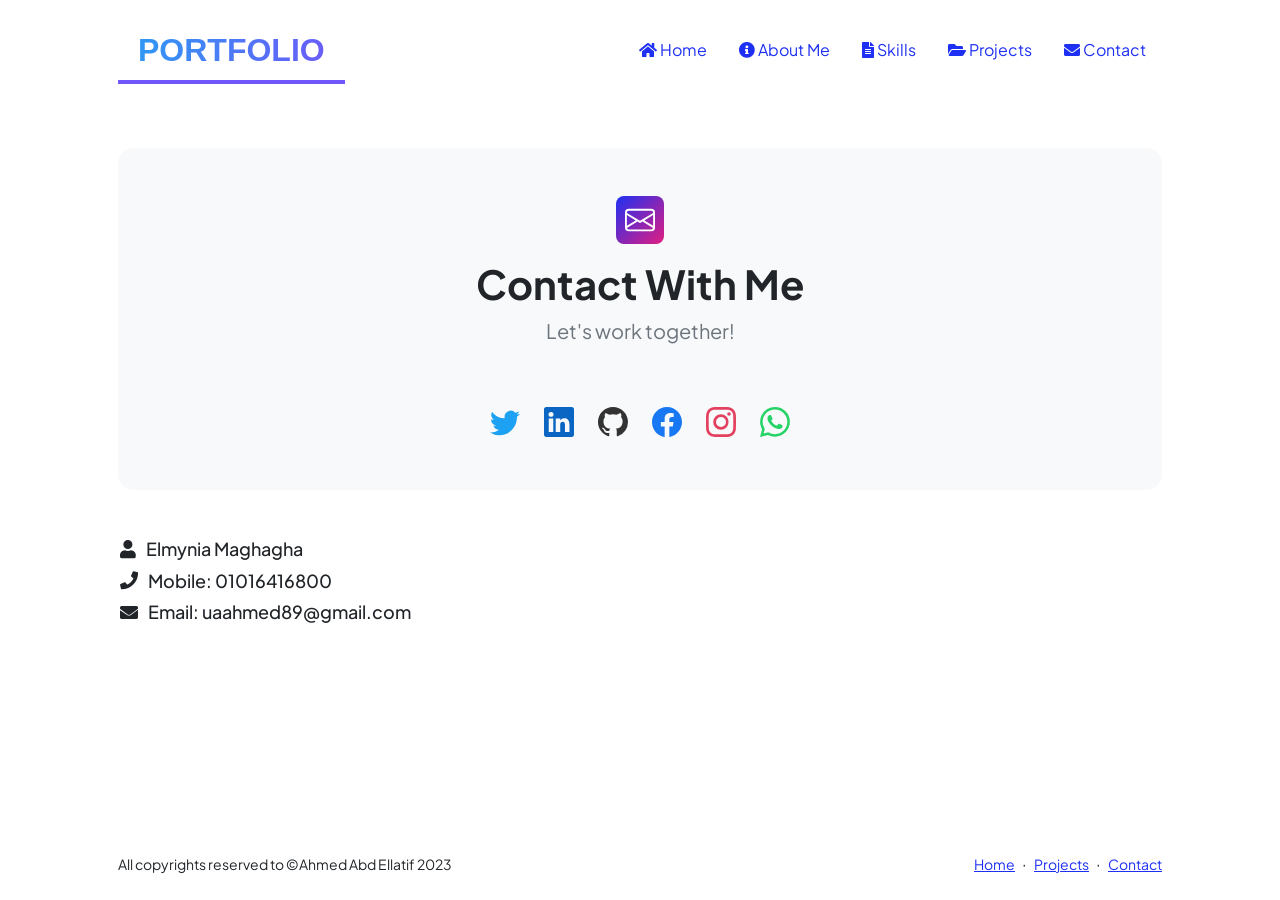
<file: contact.html>
<!DOCTYPE html>
<html lang="en">
    <head>
        <meta charset="utf-8" />
        <meta name="viewport" content="width=device-width, initial-scale=1, shrink-to-fit=no" />
        <meta name="description" content />
        <meta name="author" content />
        <title>Ahmed Abd Ellatif</title>
        <!-- Favicon-->
        <link rel="icon" type="image/x-icon" href="assets/favicon.ico" />
        <!-- Custom Google font-->
        <link rel="preconnect" href="https://fonts.googleapis.com" />
        <link rel="preconnect" href="https://fonts.gstatic.com" crossorigin />
        <link href="https://fonts.googleapis.com/css2?family=Plus+Jakarta+Sans:wght@100;200;300;400;500;600;700;800;900&amp;display=swap" rel="stylesheet" />
        <!-- Bootstrap icons-->
        <link href="https://cdn.jsdelivr.net/npm/bootstrap-icons@1.8.1/font/bootstrap-icons.css" rel="stylesheet" />
        <!-- Core theme CSS (includes Bootstrap)-->
        <link href="css/styles.css" rel="stylesheet" />
        <link rel="stylesheet" href="https://cdnjs.cloudflare.com/ajax/libs/font-awesome/5.15.3/css/all.min.css">

        <style>

            .bi {
                font-size: 100px;
            }

            /* Add custom color to the icons */
            .bi-twitter {
                color: #1DA1F2;
            }

            .bi-linkedin {
                color: #0A66C2;
            }

            .bi-github {
                color: #333;
            }

            .bi-facebook {
                color: #1877F2;
            }

            .bi-instagram {
                color: #E4405F;
            }

            .bi-whatsapp {
                color: #25D366;
            }
.nav-link:hover i {
  transform: scale(1.4);
}

.about-me {
  background-color: #f5f5f5;
  padding: 20px;
  border-radius: 8px;
  box-shadow: 0 2px 4px rgba(0, 0, 0, 0.1);
}

.section-title {
  color: #333;
  font-size: 24px;
  font-weight: bold;
  margin-bottom: 20px;
  border-bottom: 2px solid #ccc;
  padding-bottom: 10px;
}

.description {
  color: #666;
  font-size: 16px;
  line-height: 1.6;
}

.description p {
  margin-bottom: 15px;
}

.description p:last-child {
  margin-bottom: 0;
}

.text-gradient {
  position: relative;
  display: inline-block;
}

.zoom {
  transition: transform 0.3s;
  
}

.zoom:hover {
  transform: scale(1.6);
}

.name,
.contact {
  display: flex;
  align-items: center;
  font-size: 18px;
  margin-left: 120px;
  margin-bottom: 10px;
}

.name i,
.contact i {
  margin-right: 10px;
}



        </style>
    </head>
    <body class="d-flex flex-column">
        <main class="flex-shrink-0">
            <!-- Navigation-->
            <nav class="navbar navbar-expand-lg navbar-light bg-white py-3">
                <div class="container px-5">
                    <div class="logo"><span>Port</span>folio</div>
                    <button class="navbar-toggler" type="button" data-bs-toggle="collapse" data-bs-target="#navbarSupportedContent" aria-controls="navbarSupportedContent" aria-expanded="false" aria-label="Toggle navigation"><span class="navbar-toggler-icon"></span></button>
                    <nav>
                        <ul class="nav">
                          <li class="nav-item"><a class="nav-link" href="index.html"><i class="fas fa-home"></i> Home</a></li>
                          <li class="nav-item"><a class="nav-link" href="index.html#about"><i class="fas fa-info-circle"></i> About Me</a></li>
                          <li class="nav-item"><a class="nav-link" href="resume.html"><i class="fas fa-file-alt"></i> Skills</a></li>
                          <li class="nav-item"><a class="nav-link" href="projects.html"><i class="fas fa-folder-open"></i> Projects</a></li>
                          <li class="nav-item"><a class="nav-link" href="contact.html"><i class="fas fa-envelope"></i> Contact</a></li>
                        </ul>
                      </nav>
                </div>
            </nav>
            <!-- Page content-->
            <section class="py-5">
                <div class="container px-5">
                    <!-- Contact form-->
                    <div class="bg-light rounded-4 py-5 px-4 px-md-5">
                        <div class="text-center mb-5">
                            <div class="feature bg-primary bg-gradient-primary-to-secondary text-white rounded-3 mb-3">
                                <svg xmlns="http://www.w3.org/2000/svg" width="30" height="30" fill="currentColor" class="bi bi-envelope" viewBox="0 0 16 16">
                                    <path d="M0 4a2 2 0 0 1 2-2h12a2 2 0 0 1 2 2v8a2 2 0 0 1-2 2H2a2 2 0 0 1-2-2V4Zm2-1a1 1 0 0 0-1 1v.217l7 4.2 7-4.2V4a1 1 0 0 0-1-1H2Zm13 2.383-4.708 2.825L15 11.105V5.383Zm-.034 6.876-5.64-3.471L8 9.583l-1.326-.795-5.64 3.47A1 1 0 0 0 2 13h12a1 1 0 0 0 .966-.741ZM1 11.105l4.708-2.897L1 5.383v5.722Z"/>
                                </svg>
                            </div>
                            <h1 class="fw-bolder">Contact With Me</h1>
                            <p class="lead fw-normal text-muted mb-0">Let's work together!</p>
                        </div>
                        <div class="row gx-5 justify-content-center">
                        </div>
                        <div class="d-flex justify-content-center fs-2 gap-4">
                            <a class="text-gradient zoom" href="https://twitter.com/Ahmed17939341">
                                <svg xmlns="http://www.w3.org/2000/svg" width="30" height="30" fill="currentColor" class="bi bi-twitter" viewBox="0 0 16 16">
                                    <path d="M5.026 15c6.038 0 9.341-5.003 9.341-9.334 0-.14 0-.282-.006-.422A6.685 6.685 0 0 0 16 3.542a6.658 6.658 0 0 1-1.889.518 3.301 3.301 0 0 0 1.447-1.817 6.533 6.533 0 0 1-2.087.793A3.286 3.286 0 0 0 7.875 6.03a9.325 9.325 0 0 1-6.767-3.429 3.289 3.289 0 0 0 1.018 4.382A3.323 3.323 0 0 1 .64 6.575v.045a3.288 3.288 0 0 0 2.632 3.218 3.203 3.203 0 0 1-.865.115 3.23 3.23 0 0 1-.614-.057 3.283 3.283 0 0 0 3.067 2.277A6.588 6.588 0 0 1 .78 13.58a6.32 6.32 0 0 1-.78-.045A9.344 9.344 0 0 0 5.026 15z"/>
                                </svg></a>

                            <a class="text-gradient zoom" href="https://www.linkedin.com/in/ahmed-abd-ellatif-99b10124a">
                                <svg xmlns="http://www.w3.org/2000/svg" width="30" height="30" fill="currentColor" class="bi bi-linkedin" viewBox="0 0 16 16">
                                    <path d="M0 1.146C0 .513.526 0 1.175 0h13.65C15.474 0 16 .513 16 1.146v13.708c0 .633-.526 1.146-1.175 1.146H1.175C.526 16 0 15.487 0 14.854V1.146zm4.943 12.248V6.169H2.542v7.225h2.401zm-1.2-8.212c.837 0 1.358-.554 1.358-1.248-.015-.709-.52-1.248-1.342-1.248-.822 0-1.359.54-1.359 1.248 0 .694.521 1.248 1.327 1.248h.016zm4.908 8.212V9.359c0-.216.016-.432.08-.586.173-.431.568-.878 1.232-.878.869 0 1.216.662 1.216 1.634v3.865h2.401V9.25c0-2.22-1.184-3.252-2.764-3.252-1.274 0-1.845.7-2.165 1.193v.025h-.016a5.54 5.54 0 0 1 .016-.025V6.169h-2.4c.03.678 0 7.225 0 7.225h2.4z"/>
                                </svg>
                            </a>
                            <a class="text-gradient zoom" href="https://github.com/AhmedAbdEllatif7">
                                <svg xmlns="http://www.w3.org/2000/svg" width="30" height="30" fill="currentColor" class="bi bi-github" viewBox="0 0 16 16">
                                    <path d="M8 0C3.58 0 0 3.58 0 8c0 3.54 2.29 6.53 5.47 7.59.4.07.55-.17.55-.38 0-.19-.01-.82-.01-1.49-2.01.37-2.53-.49-2.69-.94-.09-.23-.48-.94-.82-1.13-.28-.15-.68-.52-.01-.53.63-.01 1.08.58 1.23.82.72 1.21 1.87.87 2.33.66.07-.52.28-.87.51-1.07-1.78-.2-3.64-.89-3.64-3.95 0-.87.31-1.59.82-2.15-.08-.2-.36-1.02.08-2.12 0 0 .67-.21 2.2.82.64-.18 1.32-.27 2-.27.68 0 1.36.09 2 .27 1.53-1.04 2.2-.82 2.2-.82.44 1.1.16 1.92.08 2.12.51.56.82 1.27.82 2.15 0 3.07-1.87 3.75-3.65 3.95.29.25.54.73.54 1.48 0 1.07-.01 1.93-.01 2.2 0 .21.15.46.55.38A8.012 8.012 0 0 0 16 8c0-4.42-3.58-8-8-8z"/>
                                </svg>
                            </a>

                            <a class="text-gradient zoom" href="https://www.facebook.com/ahmed.abdellatif.mohammed/">
                                <!-- https://www.facebook.com/ahmed.elahlawy.37201 -->
                                <svg xmlns="http://www.w3.org/2000/svg" width="30" height="30" fill="currentColor" class="bi bi-facebook" viewBox="0 0 16 16">
                                    <path d="M16 8.049c0-4.446-3.582-8.05-8-8.05C3.58 0-.002 3.603-.002 8.05c0 4.017 2.926 7.347 6.75 7.951v-5.625h-2.03V8.05H6.75V6.275c0-2.017 1.195-3.131 3.022-3.131.876 0 1.791.157 1.791.157v1.98h-1.009c-.993 0-1.303.621-1.303 1.258v1.51h2.218l-.354 2.326H9.25V16c3.824-.604 6.75-3.934 6.75-7.951z"/>
                                </svg>
                            </a>

                            <a class="text-gradient zoom" href="https://www.instagram.com/ahmed__abd_ellatif/">
                                <svg xmlns="http://www.w3.org/2000/svg" width="30" height="30" fill="currentColor" class="bi bi-instagram" viewBox="0 0 16 16">
                                    <path d="M8 0C5.829 0 5.556.01 4.703.048 3.85.088 3.269.222 2.76.42a3.917 3.917 0 0 0-1.417.923A3.927 3.927 0 0 0 .42 2.76C.222 3.268.087 3.85.048 4.7.01 5.555 0 5.827 0 8.001c0 2.172.01 2.444.048 3.297.04.852.174 1.433.372 1.942.205.526.478.972.923 1.417.444.445.89.719 1.416.923.51.198 1.09.333 1.942.372C5.555 15.99 5.827 16 8 16s2.444-.01 3.298-.048c.851-.04 1.434-.174 1.943-.372a3.916 3.916 0 0 0 1.416-.923c.445-.445.718-.891.923-1.417.197-.509.332-1.09.372-1.942C15.99 10.445 16 10.173 16 8s-.01-2.445-.048-3.299c-.04-.851-.175-1.433-.372-1.941a3.926 3.926 0 0 0-.923-1.417A3.911 3.911 0 0 0 13.24.42c-.51-.198-1.092-.333-1.943-.372C10.443.01 10.172 0 7.998 0h.003zm-.717 1.442h.718c2.136 0 2.389.007 3.232.046.78.035 1.204.166 1.486.275.373.145.64.319.92.599.28.28.453.546.598.92.11.281.24.705.275 1.485.039.843.047 1.096.047 3.231s-.008 2.389-.047 3.232c-.035.78-.166 1.203-.275 1.485a2.47 2.47 0 0 1-.599.919c-.28.28-.546.453-.92.598-.28.11-.704.24-1.485.276-.843.038-1.096.047-3.232.047s-2.39-.009-3.233-.047c-.78-.036-1.203-.166-1.485-.276a2.478 2.478 0 0 1-.92-.598 2.48 2.48 0 0 1-.6-.92c-.109-.281-.24-.705-.275-1.485-.038-.843-.046-1.096-.046-3.233 0-2.136.008-2.388.046-3.231.036-.78.166-1.204.276-1.486.145-.373.319-.64.599-.92.28-.28.546-.453.92-.598.282-.11.705-.24 1.485-.276.738-.034 1.024-.044 2.515-.045v.002zm4.988 1.328a.96.96 0 1 0 0 1.92.96.96 0 0 0 0-1.92zm-4.27 1.122a4.109 4.109 0 1 0 0 8.217 4.109 4.109 0 0 0 0-8.217zm0 1.441a2.667 2.667 0 1 1 0 5.334 2.667 2.667 0 0 1 0-5.334z"/>
                                </svg>
                            </a>

                            <a class="text-gradient zoom" href="#whats">
                                <svg xmlns="http://www.w3.org/2000/svg" width="30" height="30" fill="currentColor" class="bi bi-whatsapp" viewBox="0 0 16 16">
                                    <path d="M13.601 2.326A7.854 7.854 0 0 0 7.994 0C3.627 0 .068 3.558.064 7.926c0 1.399.366 2.76 1.057 3.965L0 16l4.204-1.102a7.933 7.933 0 0 0 3.79.965h.004c4.368 0 7.926-3.558 7.93-7.93A7.898 7.898 0 0 0 13.6 2.326zM7.994 14.521a6.573 6.573 0 0 1-3.356-.92l-.24-.144-2.494.654.666-2.433-.156-.251a6.56 6.56 0 0 1-1.007-3.505c0-3.626 2.957-6.584 6.591-6.584a6.56 6.56 0 0 1 4.66 1.931 6.557 6.557 0 0 1 1.928 4.66c-.004 3.639-2.961 6.592-6.592 6.592zm3.615-4.934c-.197-.099-1.17-.578-1.353-.646-.182-.065-.315-.099-.445.099-.133.197-.513.646-.627.775-.114.133-.232.148-.43.05-.197-.1-.836-.308-1.592-.985-.59-.525-.985-1.175-1.103-1.372-.114-.198-.011-.304.088-.403.087-.088.197-.232.296-.346.1-.114.133-.198.198-.33.065-.134.034-.248-.015-.347-.05-.099-.445-1.076-.612-1.47-.16-.389-.323-.335-.445-.34-.114-.007-.247-.007-.38-.007a.729.729 0 0 0-.529.247c-.182.198-.691.677-.691 1.654 0 .977.71 1.916.81 2.049.098.133 1.394 2.132 3.383 2.992.47.205.84.326 1.129.418.475.152.904.129 1.246.08.38-.058 1.171-.48 1.338-.943.164-.464.164-.86.114-.943-.049-.084-.182-.133-.38-.232z"/>
                                </svg>
                            </a>
                        </div>
                    </div>
                </div>
            </section>
            <h2 class="name"><i class="fas fa-user"></i> Elmynia Maghagha</h2>
            <h4 id="whats" class="contact"><i class="fas fa-phone"></i> Mobile: 01016416800</h4>
            <h4 class="contact"><i class="fas fa-envelope"></i> Email: uaahmed89@gmail.com</h4>
        </main>
        <!-- Footer-->
        <footer class="bg-white py-4 mt-auto">
            <div class="container px-5">
                <div class="row align-items-center justify-content-between flex-column flex-sm-row">
                    <div class="col-auto"><div class="small m-0">All copyrights reserved to  &copy;Ahmed Abd Ellatif  2023 </div></div>
                    <div class="col-auto">
                        <a class="small" href="index.html">Home</a>
                        <span class="mx-1">&middot;</span>
                        <a class="small" href="projects.html">Projects</a>
                        <span class="mx-1">&middot;</span>
                        <a class="small" href="contact.html">Contact</a>
                    </div>
                </div>
            </div>
        </footer>
        <!-- Bootstrap core JS-->
        <script src="https://cdn.jsdelivr.net/npm/bootstrap@5.2.3/dist/js/bootstrap.bundle.min.js"></script>
        <!-- Core theme JS-->
        <script src="js/scripts.js"></script>
        <!-- * * * * * * * * * * * * * * * * * * * * * * * * * * * * * * * * * * * * * * * *-->
        <!-- * *                               SB Forms JS                               * *-->
        <!-- * * Activate your form at https://startbootstrap.com/solution/contact-forms * *-->
        <!-- * * * * * * * * * * * * * * * * * * * * * * * * * * * * * * * * * * * * * * * *-->
        <script src="https://cdn.startbootstrap.com/sb-forms-latest.js"></script>
    </body>
</html>
</file>
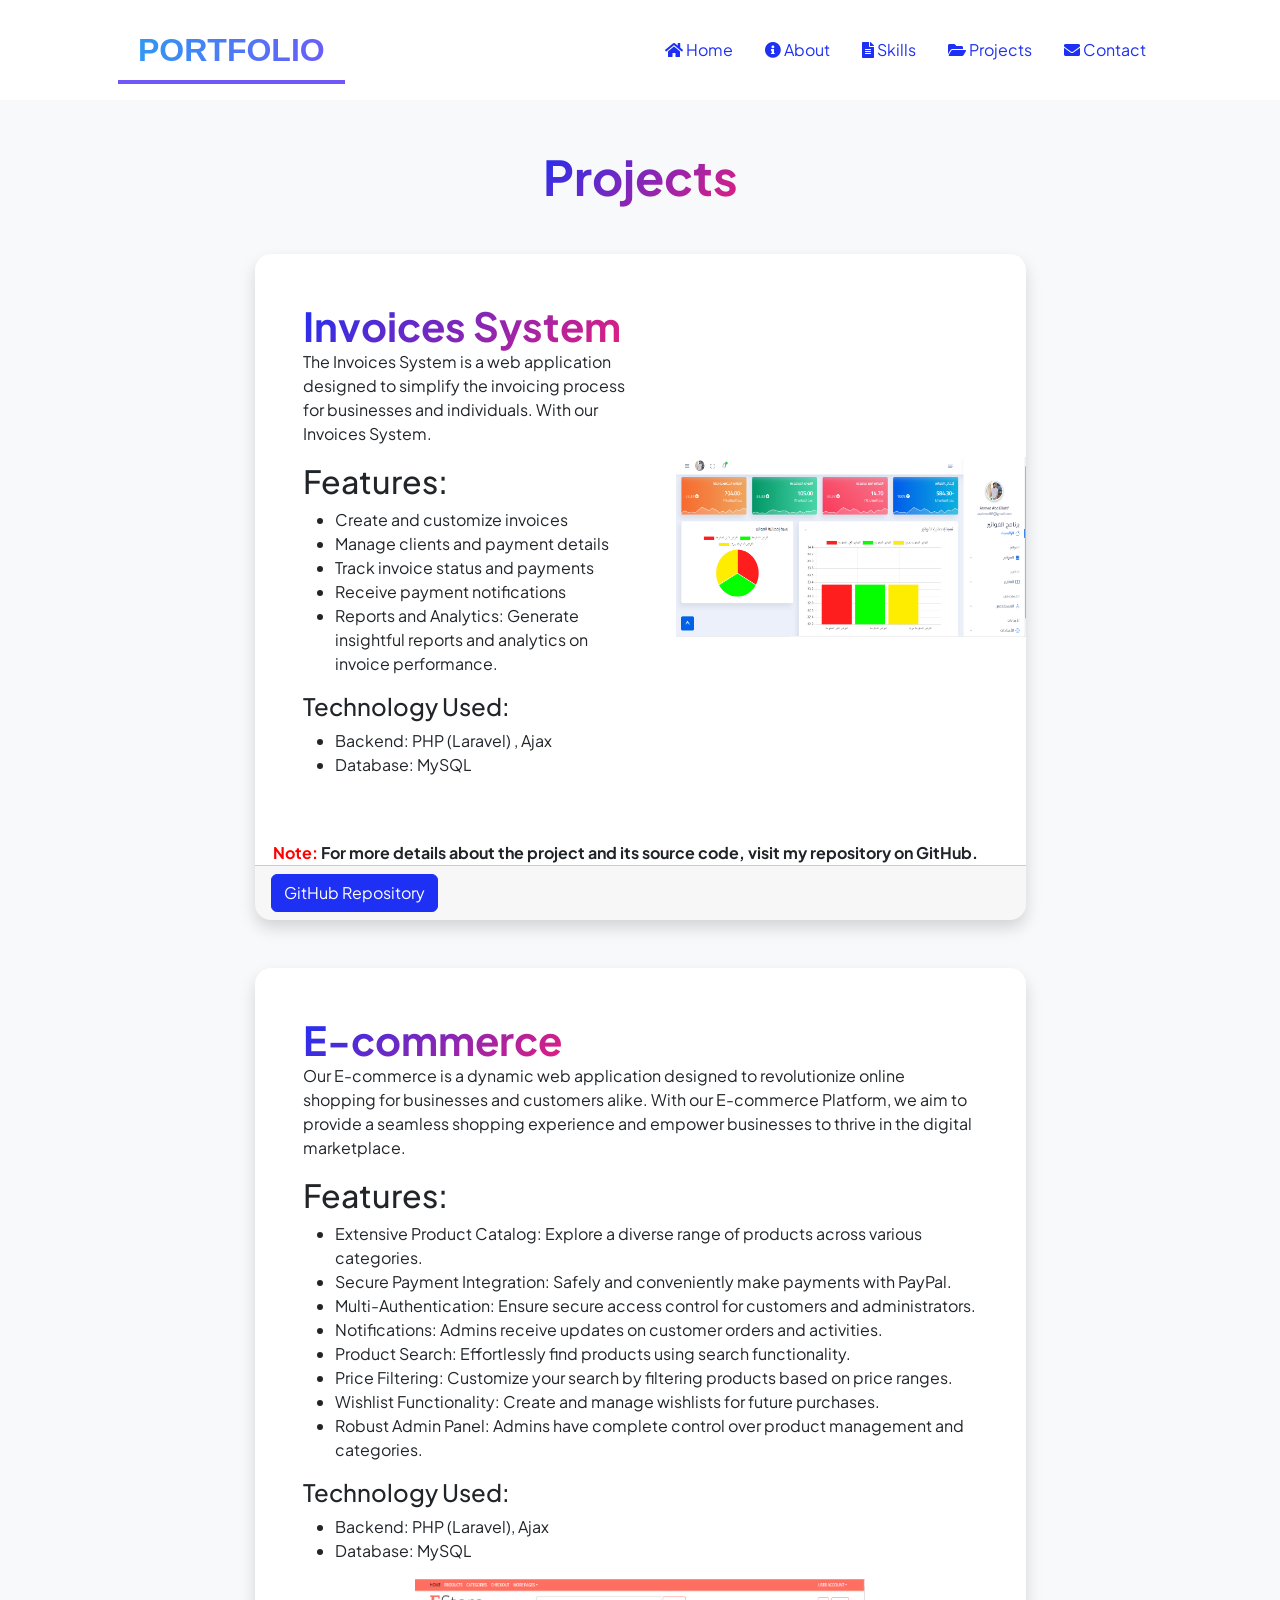
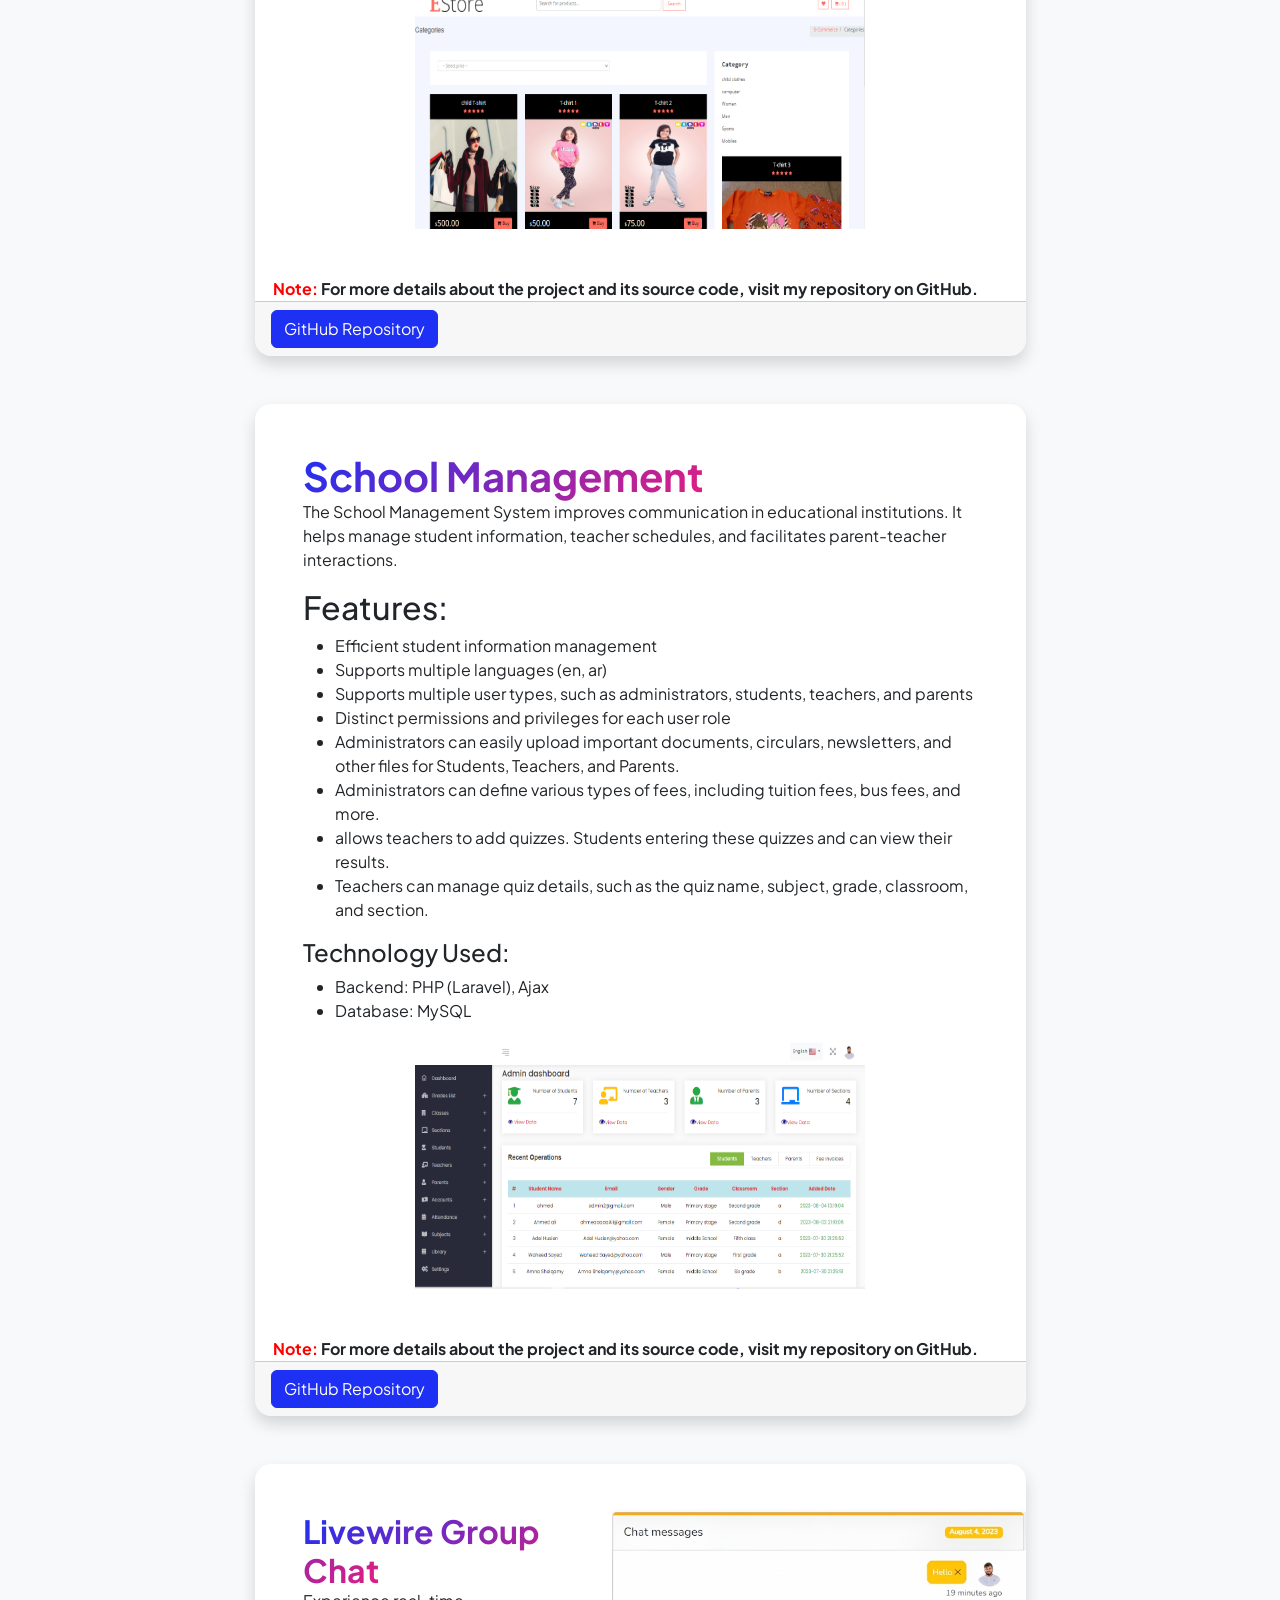
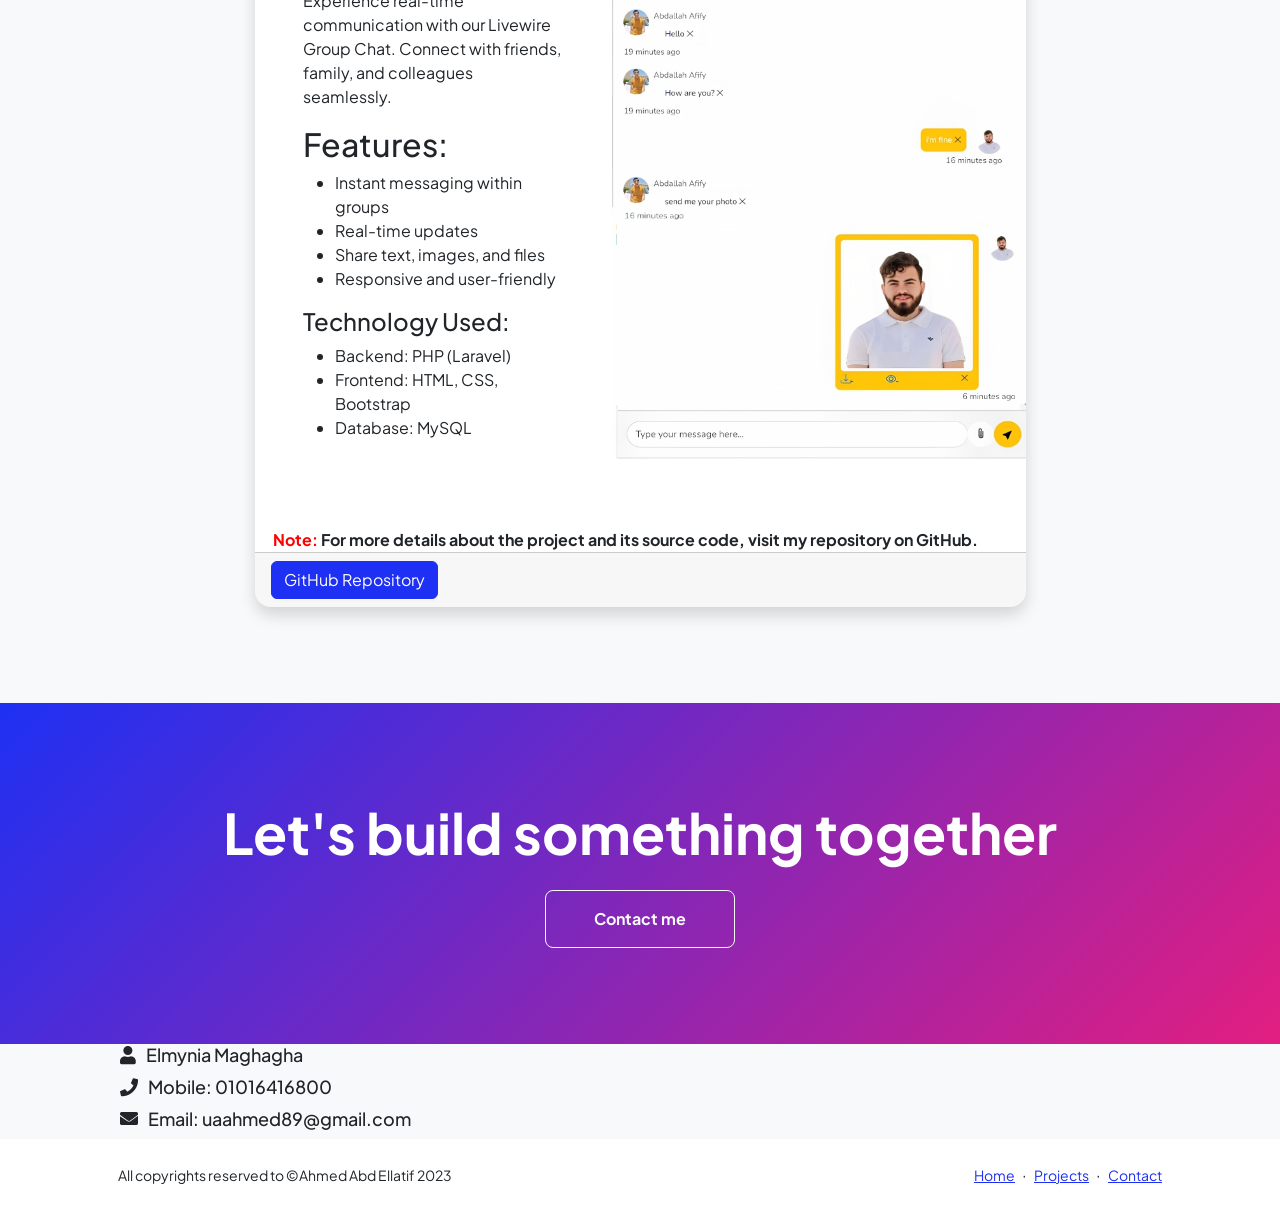
<file: projects.html>
<!DOCTYPE html>
<html lang="en">
<head>
    <meta charset="utf-8" />
    <meta name="viewport" content="width=device-width, initial-scale=1, shrink-to-fit=no" />
    <meta name="description" content="" />
    <meta name="author" content="" />
    <title>Ahmed Abd Ellatif</title>
    <!-- Favicon-->
    <link rel="icon" type="image/x-icon" href="assets/favicon.ico" />
    <!-- Custom Google font-->
    <link rel="preconnect" href="https://fonts.googleapis.com" />
    <link rel="preconnect" href="https://fonts.gstatic.com" crossorigin />
    <link href="https://fonts.googleapis.com/css2?family=Plus+Jakarta+Sans:wght@100;200;300;400;500;600;700;800;900&amp;display=swap" rel="stylesheet" />
    <!-- Bootstrap icons-->
    <link href="https://cdn.jsdelivr.net/npm/bootstrap-icons@1.8.1/font/bootstrap-icons.css" rel="stylesheet" />
    <!-- Core theme CSS (includes Bootstrap)-->
    <link href="css/styles.css" rel="stylesheet" />
    <link rel="stylesheet" href="https://cdnjs.cloudflare.com/ajax/libs/font-awesome/5.15.3/css/all.min.css">

    <style>

        .nav-link:hover i {
            transform: scale(1.4);
        }
        .name,
        .contact {
            display: flex;
            align-items: center;
            font-size: 18px;
            margin-left: 120px;
            margin-bottom: 10px;
        }

        .name i,
        .contact i {
            margin-right: 10px;
        }

    </style>
</head>
<body class="d-flex flex-column h-100 bg-light">
<main class="flex-shrink-0">
    <!-- Navigation-->
    <nav class="navbar navbar-expand-lg navbar-light bg-white py-3">
        <div class="container px-5">
            <div class="logo"><span>Port</span>folio</div>
            <button class="navbar-toggler" type="button" data-bs-toggle="collapse" data-bs-target="#navbarSupportedContent" aria-controls="navbarSupportedContent" aria-expanded="false" aria-label="Toggle navigation"><span class="navbar-toggler-icon"></span></button>
            <nav>
                <ul class="nav">
                    <li class="nav-item"><a class="nav-link" href="index.html"><i class="fas fa-home"></i> Home</a></li>
                    <li class="nav-item"><a class="nav-link" href="index.html#about"><i class="fas fa-info-circle"></i> About</a></li>
                    <li class="nav-item"><a class="nav-link" href="resume.html"><i class="fas fa-file-alt"></i> Skills</a></li>
                    <li class="nav-item"><a class="nav-link" href="projects.html"><i class="fas fa-folder-open"></i> Projects</a></li>
                    <li class="nav-item"><a class="nav-link" href="contact.html"><i class="fas fa-envelope"></i> Contact</a></li>
                </ul>
            </nav>
        </div>
    </nav>
    <!-- Projects Section-->
    <section class="py-5">
        <div class="container px-5 mb-5">
            <div class="text-center mb-5">
                <h1 class="display-5 fw-bolder mb-0"><span class="text-gradient d-inline">Projects</span></h1>
            </div>
            <div class="row gx-5 justify-content-center">
                <div class="col-lg-11 col-xl-9 col-xxl-8">

                    <!-- Project Card 1-->
                    <div class="card overflow-hidden shadow rounded-4 border-0 mb-5">
                        <div class="card-body p-0">
                            <div class="d-flex align-items-center">
                                <div class="p-5">
                                    <h1 class="display-8 fw-bolder mb-0"><span class="text-gradient d-inline">Invoices System</span></h1>
                                    <p>
                                        The Invoices System is a web application designed to simplify the invoicing process for businesses and individuals. With our Invoices System.
                                    </p>
                                    <h2>Features:</h2>
                                    <ul>
                                        <li>Create and customize invoices</li>
                                        <li>Manage clients and payment details</li>
                                        <li>Track invoice status and payments</li>
                                        <li>Receive payment notifications</li>
                                        <li>Reports and Analytics: Generate insightful reports and analytics on invoice performance.</li>
                                    </ul>
                                    <h4>Technology Used:</h4>
                                    <ul>
                                        <li>Backend: PHP (Laravel) , Ajax</li>
                                        <li>Database: MySQL</li>
                                    </ul>
                                </div>
                                <img style="width: 350px;height: 180px;" class="img-fluid" src="assets/Screenshot 2023-05-14 231931.png" alt="..." />
                            </div>
                        </div>
                        <!-- Project Note -->
                        <div class="note">
                            &nbsp; &nbsp; &nbsp; <strong style="color: red;">Note:</strong> <strong>For more details about the project and its source code, visit my repository on GitHub.</strong>
                        </div>
                        <div class="card-footer">
                            <!-- GitHub repository link -->
                            <a href="https://github.com/AhmedAbdEllatif7/Invoices-system.git" target="_blank" class="btn btn-primary">GitHub Repository</a>
                        </div>
                    </div>


                    <!-- E-commerce Card 2-->
                    <div class="card overflow-hidden shadow rounded-4 border-0 mb-5">
                        <div class="card-body p-0">
                            <div class="d-flex align-items-center">
                                <div class="p-5">
                                    <h1 class="display-8 fw-bolder mb-0"><span class="text-gradient d-inline">E-commerce</span></h1>
                                    <p>
                                        Our E-commerce is a dynamic web application designed to revolutionize online shopping for businesses and customers alike. With our E-commerce Platform, we aim to provide a seamless shopping experience and empower businesses to thrive in the digital marketplace.
                                    </p>
                                    <h2>Features:</h2>
                                    <ul>
                                        
                                        <li>Extensive Product Catalog: Explore a diverse range of products across various categories.</li>
                                        <li>Secure Payment Integration: Safely and conveniently make payments with PayPal.</li>
                                        <li>Multi-Authentication: Ensure secure access control for customers and administrators.</li>
                                        <li>Notifications: Admins receive updates on customer orders and activities.</li>
                                        <li>Product Search: Effortlessly find products using search functionality.</li>
                                        <li>Price Filtering: Customize your search by filtering products based on price ranges.</li>
                                        <li>Wishlist Functionality: Create and manage wishlists for future purchases.</li>
                                        <li>Robust Admin Panel: Admins have complete control over product management and categories.</li>

                                    </ul>
                                    <h4>Technology Used:</h4>
                                    <ul>
                                        <li>Backend: PHP (Laravel), Ajax</li>
                                        <li>Database: MySQL</li>
                                    </ul>
                                    <div class="text-center">
                                        <img style="width: 450px; height: 250px;" class="img-fluid" src="assets/Screenshot 2023-09-07 181106.png" alt="..." />
                                    </div>
                                </div>

                            </div>
                        </div>
                        <!-- Project Note -->
                        <div class="note">
                            &nbsp; &nbsp; &nbsp; <strong style="color: red;">Note:</strong> <strong>For more details about the project and its source code, visit my repository on GitHub.</strong>
                        </div>
                        <div class="card-footer">
                            <!-- GitHub repository link -->
                            <a href="https://github.com/AhmedAbdEllatif7/E-Commerce.git" target="_blank" class="btn btn-primary">GitHub Repository</a>
                        </div>
                    </div>
                


                    <!-- Project Card 1-->
                    <div class="card overflow-hidden shadow rounded-4 border-0 mb-5">
                        <div class="card-body p-0">
                            <div class="d-flex align-items-center">
                                <div class="p-5">
                                    <h1 class="display-8 fw-bolder mb-0"><span class="text-gradient d-inline">School Management</span></h1>
                                    <p>
                                        The School Management System improves communication in educational institutions. It helps manage student information, teacher schedules, and facilitates parent-teacher interactions.
                                    </p>
                                    <h2>Features:</h2>
                                    <ul>
                                        <li>Efficient student information management</li>
                                        <li>Supports multiple languages (en, ar)</li>
                                        <li>Supports multiple user types, such as administrators, students, teachers, and parents</li>
                                        <li>Distinct permissions and privileges for each user role</li>
                                        <li>Administrators can easily upload important documents, circulars, newsletters, and other files for Students, Teachers, and Parents.</li>
                                        <li>Administrators can define various types of fees, including tuition fees, bus fees, and more.</li>
                                        <li>allows teachers to add quizzes. Students entering these quizzes and can view their results.</li>
                                        <li>Teachers can manage quiz details, such as the quiz name, subject, grade, classroom, and section.</li>

                                    </ul>
                                    <h4>Technology Used:</h4>
                                    <ul>
                                        <li>Backend: PHP (Laravel), Ajax</li>
                                        <li>Database: MySQL</li>
                                    </ul>
                                    <div class="text-center">
                                        <img style="width: 450px; height: 250px;" class="img-fluid" src="assets/Screenshot 2023-08-06 012752.png" alt="..." />
                                    </div>
                                </div>

                            </div>
                        </div>
                        <!-- Project Note -->
                        <div class="note">
                            &nbsp; &nbsp; &nbsp; <strong style="color: red;">Note:</strong> <strong>For more details about the project and its source code, visit my repository on GitHub.</strong>
                        </div>
                        <div class="card-footer">
                            <!-- GitHub repository link -->
                            <a href="https://github.com/AhmedAbdEllatif7/School-management-system.git" target="_blank" class="btn btn-primary">GitHub Repository</a>
                        </div>
                    </div>

                    <!-- Project Card 2-->
                    <div class="card overflow-hidden shadow rounded-4 border-0">
                        <div class="card-body p-0">
                            <div class="d-flex align-items-center">
                                <div class="p-5">
                                    <h2 class="display-8 fw-bolder mb-0"><span class="text-gradient d-inline">Livewire Group Chat</span></h2>
                                    <p>
                                        Experience real-time communication with our Livewire Group Chat. Connect with friends, family, and colleagues seamlessly.
                                    </p>
                                    <h2>Features:</h2>
                                    <ul>
                                        <li>Instant messaging within groups</li>
                                        <li>Real-time updates</li>
                                        <li>Share text, images, and files</li>
                                        <li>Responsive and user-friendly</li>
                                    </ul>
                                    <h4>Technology Used:</h4>
                                    <ul>
                                        <li>Backend: PHP (Laravel)</li>
                                        <li>Frontend: HTML, CSS, Bootstrap</li>
                                        <li>Database: MySQL</li>
                                    </ul>
                                </div>
                                <img style="width: 1300px;height: 550px;" class="img-fluid" src="assets/Picsart_23-08-06_01-40-11-725.png" alt="..." />
                            </div>
                        </div>
                        <br>
                        <!-- Project Note -->
                        <div class="note">
                            &nbsp; &nbsp; &nbsp; <strong style="color: red;">Note:</strong> <strong>For more details about the project and its source code, visit my repository on GitHub.</strong>
                        </div>
                        <div class="card-footer">
                            <!-- GitHub repository link -->
                            <a href="https://github.com/AhmedAbdEllatif7/Real-time-chat.git" target="_blank" class="btn btn-primary">GitHub Repository</a>
                        </div>
                    </div>
                </div>
            </div>
        </div>
    </section>
    <!-- Call to action section-->
    <section class="py-5 bg-gradient-primary-to-secondary text-white">
        <div class="container px-5 my-5">
            <div class="text-center">
                <h2 class="display-4 fw-bolder mb-4">Let's build something together</h2>
                <a class="btn btn-outline-light btn-lg px-5 py-3 fs-6 fw-bolder" href="contact.html">Contact me</a>
            </div>
        </div>
    </section>
    <h2 class="name"><i class="fas fa-user"></i> Elmynia Maghagha</h2>
    <h4 class="contact"><i class="fas fa-phone"></i> Mobile: 01016416800</h4>
    <h4 class="contact"><i class="fas fa-envelope"></i> Email: uaahmed89@gmail.com</h4>

</main>
<!-- Footer-->
<footer class="bg-white py-4 mt-auto">
    <div class="container px-5">
        <div class="row align-items-center justify-content-between flex-column flex-sm-row">
            <div class="col-auto"><div class="small m-0">All copyrights reserved to  &copy;Ahmed Abd Ellatif  2023 </div></div>
            <div class="col-auto">
                <a class="small" href="index.html">Home</a>
                <span class="mx-1">&middot;</span>
                <a class="small" href="projects.html">Projects</a>
                <span class="mx-1">&middot;</span>
                <a class="small" href="contact.html">Contact</a>
            </div>
        </div>
    </div>
</footer>
<!-- Bootstrap core JS-->
<script src="https://cdn.jsdelivr.net/npm/bootstrap@5.2.3/dist/js/bootstrap.bundle.min.js"></script>
<!-- Core theme JS-->
<script src="js/scripts.js"></script>
</body>
</html
</file>
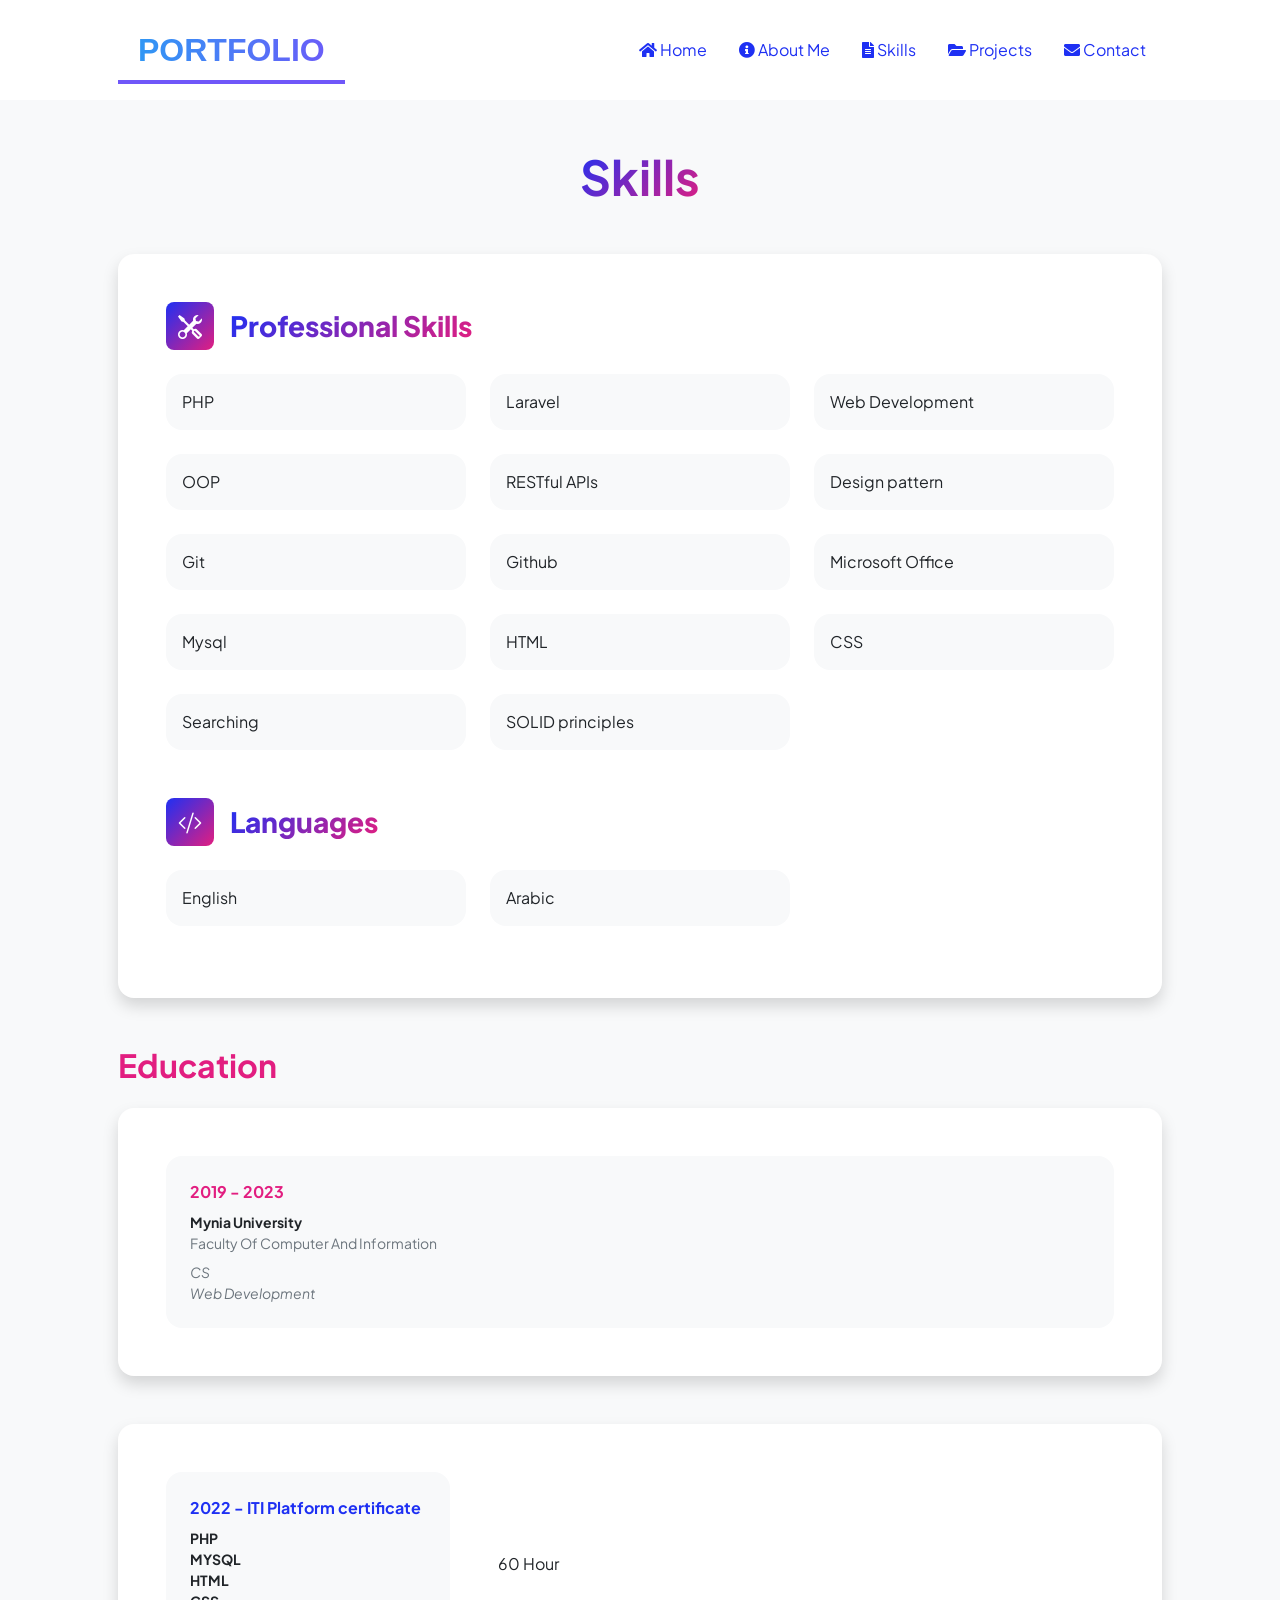
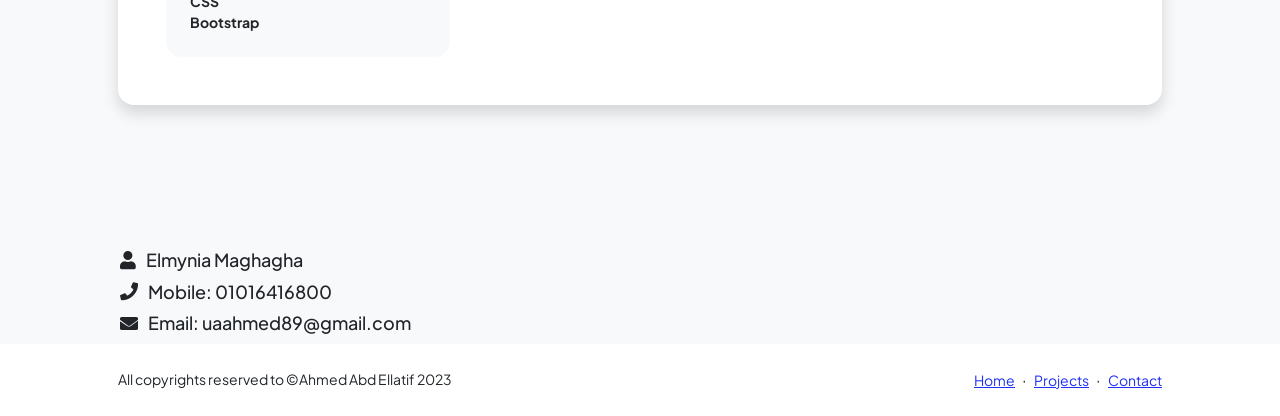
<file: resume.html>
<!DOCTYPE html>
<html lang="en">
    <head>
        <meta charset="utf-8" />
        <meta name="viewport" content="width=device-width, initial-scale=1, shrink-to-fit=no" />
        <meta name="description" content="" />
        <meta name="author" content="" />
        <title>Ahmed Abd Ellatif</title>
        <!-- Favicon-->
        <link rel="icon" type="image/x-icon" href="assets/favicon.ico" />
        <!-- Custom Google font-->
        <link rel="preconnect" href="https://fonts.googleapis.com" />
        <link rel="preconnect" href="https://fonts.gstatic.com" crossorigin />
        <link href="https://fonts.googleapis.com/css2?family=Plus+Jakarta+Sans:wght@100;200;300;400;500;600;700;800;900&amp;display=swap" rel="stylesheet" />
        <!-- Bootstrap icons-->
        <link href="https://cdn.jsdelivr.net/npm/bootstrap-icons@1.8.1/font/bootstrap-icons.css" rel="stylesheet" />
        <!-- Core theme CSS (includes Bootstrap)-->
        <link href="css/styles.css" rel="stylesheet" />
        <link rel="stylesheet" href="https://cdnjs.cloudflare.com/ajax/libs/font-awesome/5.15.3/css/all.min.css">

        <style>


.nav-link:hover i {
  transform: scale(1.4);
}

.name,
.contact {
  display: flex;
  align-items: center;
  font-size: 18px;
  margin-left: 120px;
  margin-bottom: 10px;
}

.name i,
.contact i {
  margin-right: 10px;
}

            .hover-effect {
            transition: transform 0.3s ease;
            }

            .hover-effect:hover {
            transform: scale(1.1);
            }

            .col {
                overflow: hidden;
                position: relative;
                }

                .d-flex {
                position: relative;
                transition: transform 0.3s ease, border-radius 0.3s ease; /* Add transition for border radius */
                }

                .col:hover .d-flex {
                transform: scale(1.2);
                border-radius: 10px; /* Set the desired border radius value */
                z-index: 1;
                }

                .d-flex::before {
                content: "";
                position: absolute;
                top: 0;
                left: 0;
                width: 100%;
                height: 100%;
                background-color: rgba(0, 0, 0, 0.2);
                opacity: 0;
                transition: opacity 0.3s ease;
                z-index: -1;
                }

                .col:hover .d-flex::before {
                opacity: 1;
                }

                .d-flex:hover {
                background-color: #ebebeb;
                color: #000000; /* Change text color to black */
                font-weight: bold;
                }

        </style>
        
    </head>
    <body class="d-flex flex-column h-100 bg-light">
        <main class="flex-shrink-0">
            <!-- Navigation-->
            <nav class="navbar navbar-expand-lg navbar-light bg-white py-3">
                <div class="container px-5">
                    <div class="logo"><span>Port</span>folio</div>
                    <button class="navbar-toggler" type="button" data-bs-toggle="collapse" data-bs-target="#navbarSupportedContent" aria-controls="navbarSupportedContent" aria-expanded="false" aria-label="Toggle navigation"><span class="navbar-toggler-icon"></span></button>
                    <nav>
                        <ul class="nav">
                          <li class="nav-item"><a class="nav-link" href="index.html"><i class="fas fa-home"></i> Home</a></li>
                          <li class="nav-item"><a class="nav-link" href="index.html#about"><i class="fas fa-info-circle"></i> About Me</a></li>
                          <li class="nav-item"><a class="nav-link" href="resume.html"><i class="fas fa-file-alt"></i> Skills</a></li>
                          <li class="nav-item"><a class="nav-link" href="projects.html"><i class="fas fa-folder-open"></i> Projects</a></li>
                          <li class="nav-item"><a class="nav-link" href="contact.html"><i class="fas fa-envelope"></i> Contact</a></li>
                        </ul>
                      </nav>
                </div>
            </nav>
            <!-- Page Content-->
            <div class="container px-5 my-5">
                <div class="text-center mb-5">
                    <h1 class="display-5 fw-bolder mb-0 hover-effect">
                        <span class="text-gradient d-inline">Skills</span>
                      </h1>
                                      </div>

                <!-- Skillset Card-->
                <div class="card shadow border-0 rounded-4 mb-5">
                    <div class="card-body p-5">
                        <!-- Professional skills list-->
                        <div class="mb-5">
                            <div class="d-flex align-items-center mb-4 fw-bolder mb-0 hover-effect">
                                <div class="feature bg-primary bg-gradient-primary-to-secondary text-white rounded-3 me-3"><i class="bi bi-tools"></i></div>
                                <h3 class="fw-bolder mb-0 hover-effect">
                                    <span class="text-gradient d-inline">Professional Skills</span>
                                  </h3>
                         </div>
                            <div class="row row-cols-1 row-cols-md-3 mb-4">
                                <div class="col mb-4 mb-md-0">
                                    <div class="d-flex align-items-center bg-light rounded-4 p-3 h-100">PHP</div>
                                  </div>
                                                                  <div class="col mb-4 mb-md-0"><div class="d-flex align-items-center bg-light rounded-4 p-3 h-100">Laravel</div></div>
                                <div class="col"><div class="d-flex align-items-center bg-light rounded-4 p-3 h-100">Web Development</div></div>
                            </div>

                            <div class="row row-cols-1 row-cols-md-3 mb-4">
                                <div class="col mb-4 mb-md-0"><div class="d-flex align-items-center bg-light rounded-4 p-3 h-100">OOP</div></div>
                                <div class="col mb-4 mb-md-0"><div class="d-flex align-items-center bg-light rounded-4 p-3 h-100">RESTful APIs</div></div>
                                <div class="col"><div class="d-flex align-items-center bg-light rounded-4 p-3 h-100">Design pattern</div></div>
                            </div>

                            <div class="row row-cols-1 row-cols-md-3 mb-4">
                                <div class="col mb-4 mb-md-0"><div class="d-flex align-items-center bg-light rounded-4 p-3 h-100">Git</div></div>
                                <div class="col mb-4 mb-md-0"><div class="d-flex align-items-center bg-light rounded-4 p-3 h-100">Github</div></div>
                                <div class="col"><div class="d-flex align-items-center bg-light rounded-4 p-3 h-100">Microsoft Office</div></div>
                            </div>
                            <div class="row row-cols-1 row-cols-md-3">
                                <div class="col mb-4 mb-md-0"><div class="d-flex align-items-center bg-light rounded-4 p-3 h-100">Mysql</div></div>
                                <div class="col mb-4 mb-md-0"><div class="d-flex align-items-center bg-light rounded-4 p-3 h-100">HTML</div></div>
                                <div class="col"><div class="d-flex align-items-center bg-light rounded-4 p-3 h-100">CSS</div></div>
                            </div>
                            <br>
                            <div class="row row-cols-1 row-cols-md-3">
                                <div class="col mb-4 mb-md-0"><div class="d-flex align-items-center bg-light rounded-4 p-3 h-100">Searching</div></div>
                                <div class="col mb-4 mb-md-0"><div class="d-flex align-items-center bg-light rounded-4 p-3 h-100">SOLID principles</div></div>
                            </div>
                        </div>
                        <!-- Languages list-->
                        <div class="mb-0">
                            <div class="d-flex align-items-center mb-4 fw-bolder mb-0 hover-effect">
                                <div class="feature bg-primary bg-gradient-primary-to-secondary text-white rounded-3 me-3"><i class="bi bi-code-slash"></i></div>
                                <h3 class="fw-bolder mb-0"><span class="text-gradient d-inline">Languages</span></h3>
                            </div>
                            <div class="row row-cols-1 row-cols-md-3 mb-4">
                                <div class="col mb-4 mb-md-0"><div class="d-flex align-items-center bg-light rounded-4 p-3 h-100">English</div></div>
                                <div class="col mb-4 mb-md-0"><div class="d-flex align-items-center bg-light rounded-4 p-3 h-100">Arabic</div></div>
                            </div>
                           
                        </div>
                    </div>
                </div>

                <!-- Education Section-->
                <section>
                    <h2 class="text-secondary fw-bolder mb-4 fw-bolder mb-0 hover-effect">Education</h2>
                    <!-- Education Card 1-->
                    <div class="card shadow border-0 rounded-4 mb-5">
                        <div class="card-body p-5">
                            <div class="row align-items-center gx-5">
                                <div class="col text-center text-lg-start mb-4 mb-lg-0">
                                    <div class="bg-light p-4 rounded-4">
                                        <div class="text-secondary fw-bolder mb-2">2019 - 2023</div>
                                        <div class="mb-2">
                                            <div class="small fw-bolder">Mynia University</div>
                                            <div class="small text-muted">Faculty Of Computer And Information</div>
                                        </div>
                                        <div class="fst-italic">
                                            <div class="small text-muted">CS</div>
                                            <div class="small text-muted">Web Development</div>
                                        </div>
                                    </div>
                                </div>
                            </div>
                        </div>
                    </div>
                    
                </section>

                <!-- Experience Section-->
                <section>
                            
                    <!-- Experience Card 1-->
                    <div class="card shadow border-0 rounded-4 mb-5">
                        <div class="card-body p-5">
                            <div class="row align-items-center gx-5">
                                <div class="col text-center text-lg-start mb-4 mb-lg-0">
                                    <div class="bg-light p-4 rounded-4">
                                        <div class="text-primary fw-bolder mb-2">2022 - ITI Platform certificate</div>
                                        <div class="small fw-bolder">PHP</div>
                                        <div class="small fw-bolder">MYSQL</div>
                                        <div class="small fw-bolder">HTML</div>
                                        <div class="small fw-bolder">CSS</div>
                                        <div class="small fw-bolder">Bootstrap</div>

                                    </div>
                                </div>
                                <div class="col-lg-8"><div>60 Hour</div></div>
                            </div>
                        </div>
                    </div>
                    
                </section>
                <div class="row gx-5 justify-content-center">
                    <div class="col-lg-11 col-xl-9 col-xxl-8">
                        
                        
                        <!-- Divider-->
                        <div class="pb-5"></div>
                        <!-- Skills Section-->
                        <section>
                            
                        </section>
                    </div>
                </div>
            </div>
            <h2 class="name"><i class="fas fa-user"></i> Elmynia Maghagha</h2>
            <h4 class="contact"><i class="fas fa-phone"></i> Mobile: 01016416800</h4>
            <h4 class="contact"><i class="fas fa-envelope"></i> Email: uaahmed89@gmail.com</h4>
        </main>
        <!-- Footer-->
        <footer class="bg-white py-4 mt-auto">
            <div class="container px-5">
                <div class="row align-items-center justify-content-between flex-column flex-sm-row">
                    <div class="col-auto"><div class="small m-0">All copyrights reserved to  &copy;Ahmed Abd Ellatif  2023 </div></div>
                    <div class="col-auto">
                        <a class="small" href="index.html">Home</a>
                        <span class="mx-1">&middot;</span>
                        <a class="small" href="projects.html">Projects</a>
                        <span class="mx-1">&middot;</span>
                        <a class="small" href="contact.html">Contact</a>
                    </div>
                </div>
            </div>
        </footer>
        <!-- Bootstrap core JS-->
        <script src="https://cdn.jsdelivr.net/npm/bootstrap@5.2.3/dist/js/bootstrap.bundle.min.js"></script>
        <!-- Core theme JS-->
        <script src="js/scripts.js"></script>
        
    </body>
    
</html>
</file>
